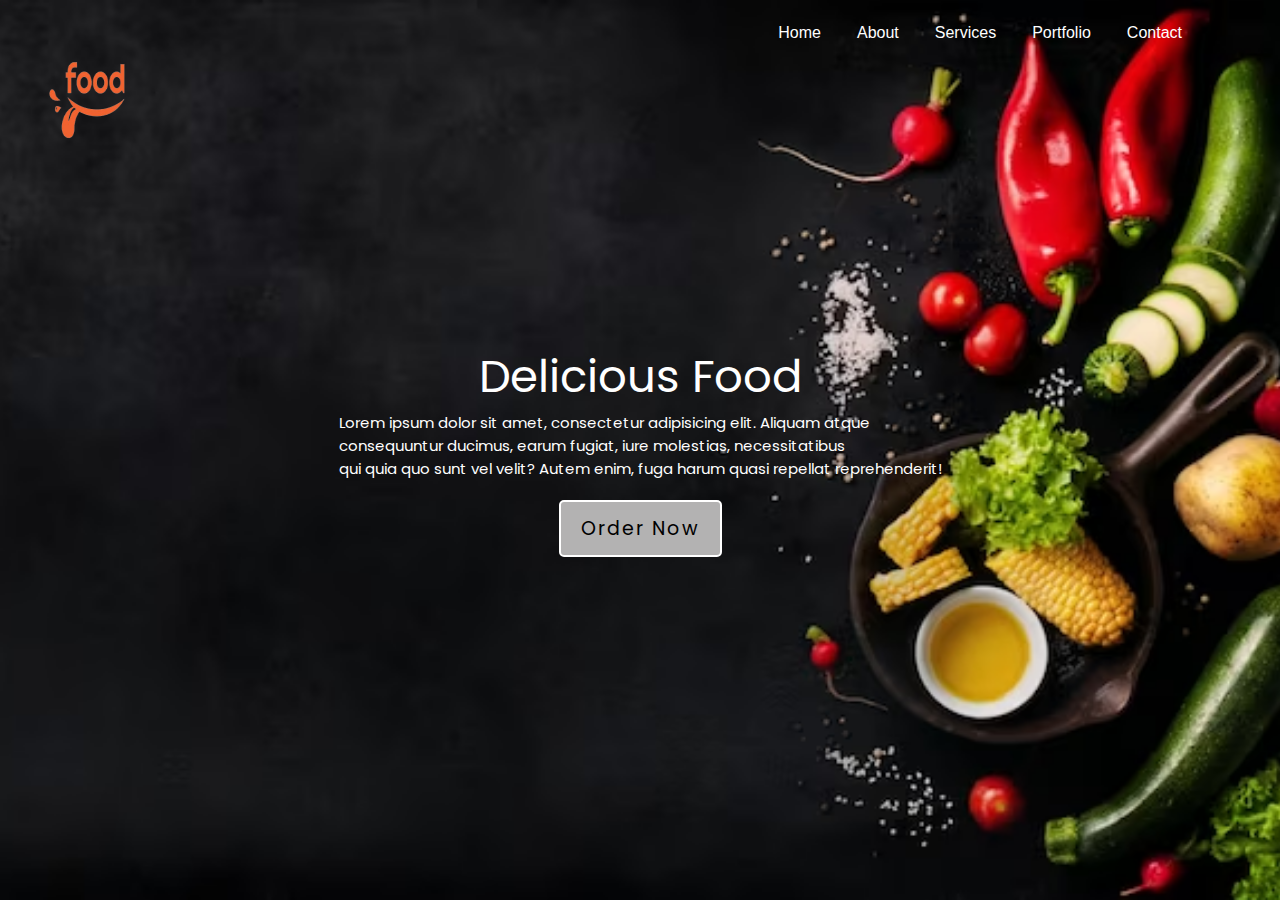
<file: TASK1- Landing Page/index.html>
<!DOCTYPE html>
<html lang="en">
<head>
    <meta charset="UTF-8">
    <meta name="viewport" content="width=device-width, initial-scale=1.0">
    <title>Landing Page Design</title>
    <link rel="stylesheet" href="style.css">

</head>
<body>
<div class="container">
    <div class="row">
        <nav class="navbar">
            <h2></h2>
            <ul>
                <li><a href="">Home</a></li>
                <li><a href="">About</a></li>
                <li><a href="">Services</a></li>
                <li><a href="">Portfolio</a></li>
                <li><a href="">Contact</a></li>
            </ul>
        </nav>
        <img class="img" src="image/images4.png">
        <div class="content">
            <h1>Delicious Food</h1>
            <p>  Lorem ipsum dolor sit amet, consectetur adipisicing elit. Aliquam atque <br>
                consequuntur ducimus, earum fugiat, iure molestias, necessitatibus <br>
                qui quia quo sunt vel velit? Autem enim, fuga harum quasi repellat reprehenderit!</p>
            <a href="">Order Now</a>
        </div>
    </div>
</div>
</body>
</html>
</file>
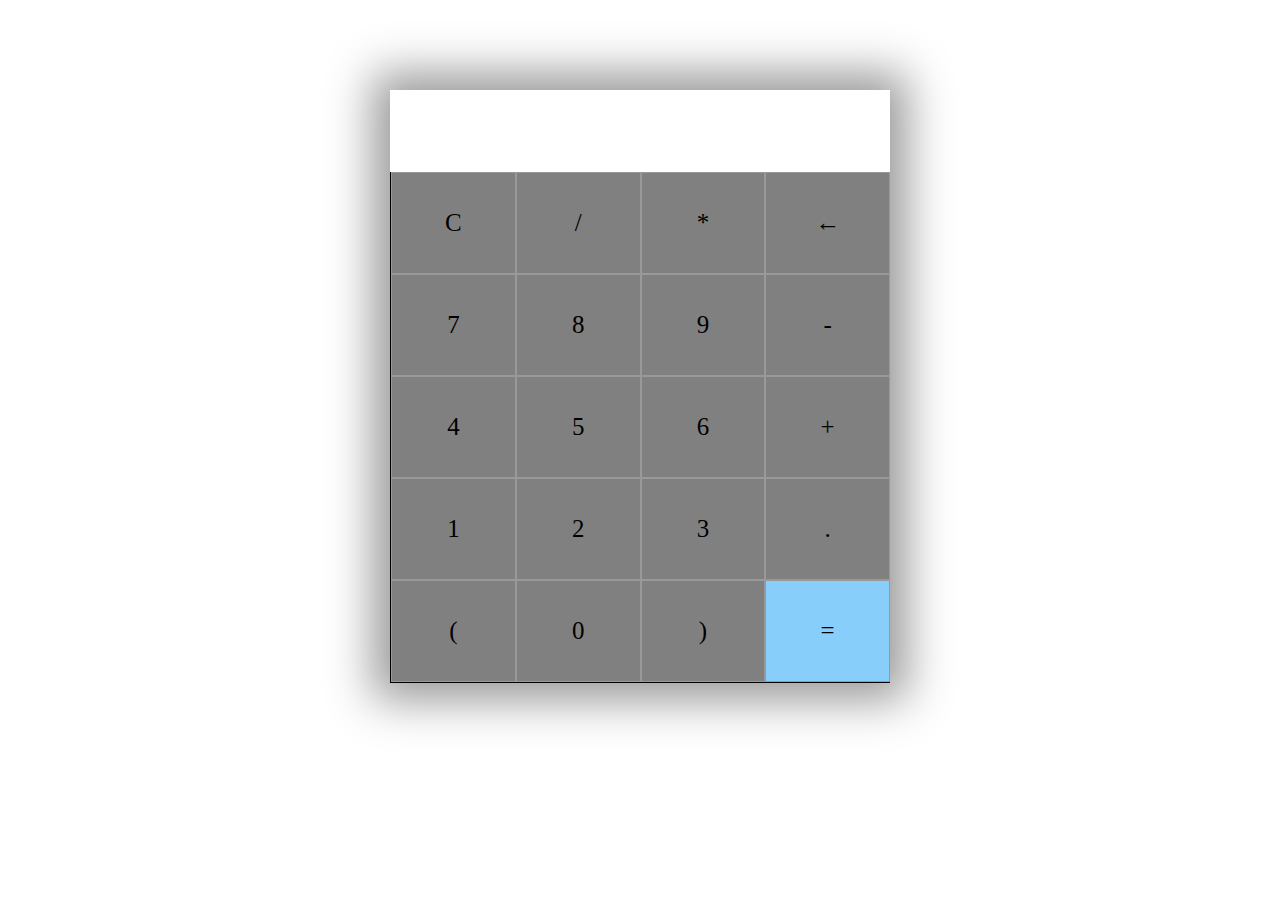
<file: TASK3-Calculator/index.html>
<!DOCTYPE html>
<html lang="en">
<head>
    <meta charset="UTF-8">
    <title>Calculator</title>
    <link rel="stylesheet" href="css/style.css">


</head>
<body>
<main>
    <section>
        <div class="container">
            <div id="display"></div>
            <div class="buttons">
                <div class="button">C</div>
                <div class="button">/</div>
                <div class="button">*</div>
                <div class="button">&larr;</div>
                <div class="button">7</div>
                <div class="button">8</div>
                <div class="button">9</div>
                <div class="button">-</div>
                <div class="button">4</div>
                <div class="button">5</div>
                <div class="button">6</div>
                <div class="button">+</div>
                <div class="button">1</div>
                <div class="button">2</div>
                <div class="button">3</div>
                <div class="button">.</div>
                <div class="button">(</div>
                <div class="button">0</div>
                <div class="button">)</div>
                <div id="equal" class="button">=</div>
            </div>
        </div>
    </section>
</main>

<script src="assest/code.jquery.com_jquery-3.7.1.min.js"></script>
<script src="assest/bootstrap-5.3.2-dist/js/bootstrap.min.js"></script>

<script>
    let display = document.getElementById('display');

    let buttons = Array.from(document.getElementsByClassName('button'));

    buttons.map(button => {
        button.addEventListener('click', (e) => {
            switch (e.target.innerText) {
                case 'C':
                    display.innerText = '';
                    break;
                case '<-':
                    if (display.innerText) {
                        display.innerText = display.innerText.slice(0, -1);
                    }
                    break;
                case '=':
                    try {
                        display.innerText = eval(display.innerText);
                    } catch {
                        display.innerText = 'Error!';
                    }

                    break;
                default:
                    display.innerText += e.target.innerText;

            }
        })
    })

</script>

</body>
</html>
</file>
<file: TASK1- Landing Page/style.css>
@import url('https://fonts.googleapis.com/css2?family=Poppins:wght@100;200;300;400;500;600;700;900&display=swap');

*{
    margin: 0px;
    padding: 0px;
    box-sizing: border-box;
    font-family: 'Poppins', sans-serif;
}

.container{
    width: 100%;
    min-height: 100vh;
    background: url("image/images1.jpg");
    background-repeat: no-repeat;
    background-position: center;
    background-size: cover;
}

.row{
    width: 100%;
    padding: 0px 80px;

}

.navbar{
    width: 100%;
    display: flex;
    justify-content: space-between;
    align-items: center;
    padding: 10px 0px;
    position: relative;
    z-index: 1;

}
.navbar ul{
    display: flex;
    justify-content: center;
    align-items: center;
    margin-top: 10px;


}

.navbar ul li{
    list-style: none;
}

.navbar ul li a{
    padding: 10px 18px;
    border-radius: 5px;
    font-family: sans-serif;
    font-size: 16px;
    color: #fff;
    text-decoration: none;
}

.navbar ul li a:hover{
    background-color: #fff;
    color: #000000;
}
.navbar h1{
    color: #fff;
    font-size: 35px;
    font-weight: 500;
    text-transform: uppercase;
    margin-top: 10px;


}

.img{
    height: 20vh;
    width: 10vw;
    position: absolute;
    top: 5px;
    left: 30px;

}

.content{
    width: 100%;
    min-height: 100vh;
    position: absolute;
    top: 0;
    left: 0;
    display: flex;
    justify-content: center;
    align-items: center;
    flex-direction: column;
}

.content h1{
    font-size: 45px;
    color: #fff;
    font-weight: 400;
}

.content p{
    font-size: 15px;
    color: #fff;

}

.content a{
    text-decoration: none;
    margin-top: 20px;
    font-size: 19px;
    display: inline-block;
    letter-spacing: 2px;
    padding: 12px 20px;
    background-color: #b3b2b2;
    border: 2px solid #fff;
    border-radius: 5px;
    color: #000000;
}

.content a:hover{
    background-color: #000000;
    color: #fff;
    border: 2px solid #fff;
}
</file>
<file: TASK3-Calculator/css/style.css>
/*body>main{*/
/*    height: 100vh;*/
/*    background: url("../../assest/image/background imag.png");*/
/*    background-size: cover;*/
/*}*/

.container{

    max-width: 500px;
    margin: 10vh auto 0 auto;
    box-shadow: 0px 0px 43px 17px rgb(153, 153, 153);

}

#display{

    text-align: right;
    height: 50px;
    width: 100px;
    line-height: 100px;
    padding: 16px 8px;
    font-size: 25px;

}

.buttons{
    background-color: gray;
    display: grid;
    border-bottom: 1px solid black;
    border-left: 1px solid black;
    grid-template-columns: 1fr 1fr 1fr 1fr;
}

.buttons>div{
    border-top: 1px solid #999;
    border-right: 1px solid #999;
}

.button{
    border: 0.5px solid #999;
    line-height: 100px;
    text-align: center;
    font-size: 25px;
    cursor: pointer;
}

#equal{
    background-color: lightskyblue;
    color: black;
}

.button:hover{
    background-color: mediumpurple;
    color: black;
    transition: 0.5s ease-in-out;
}
</file>
